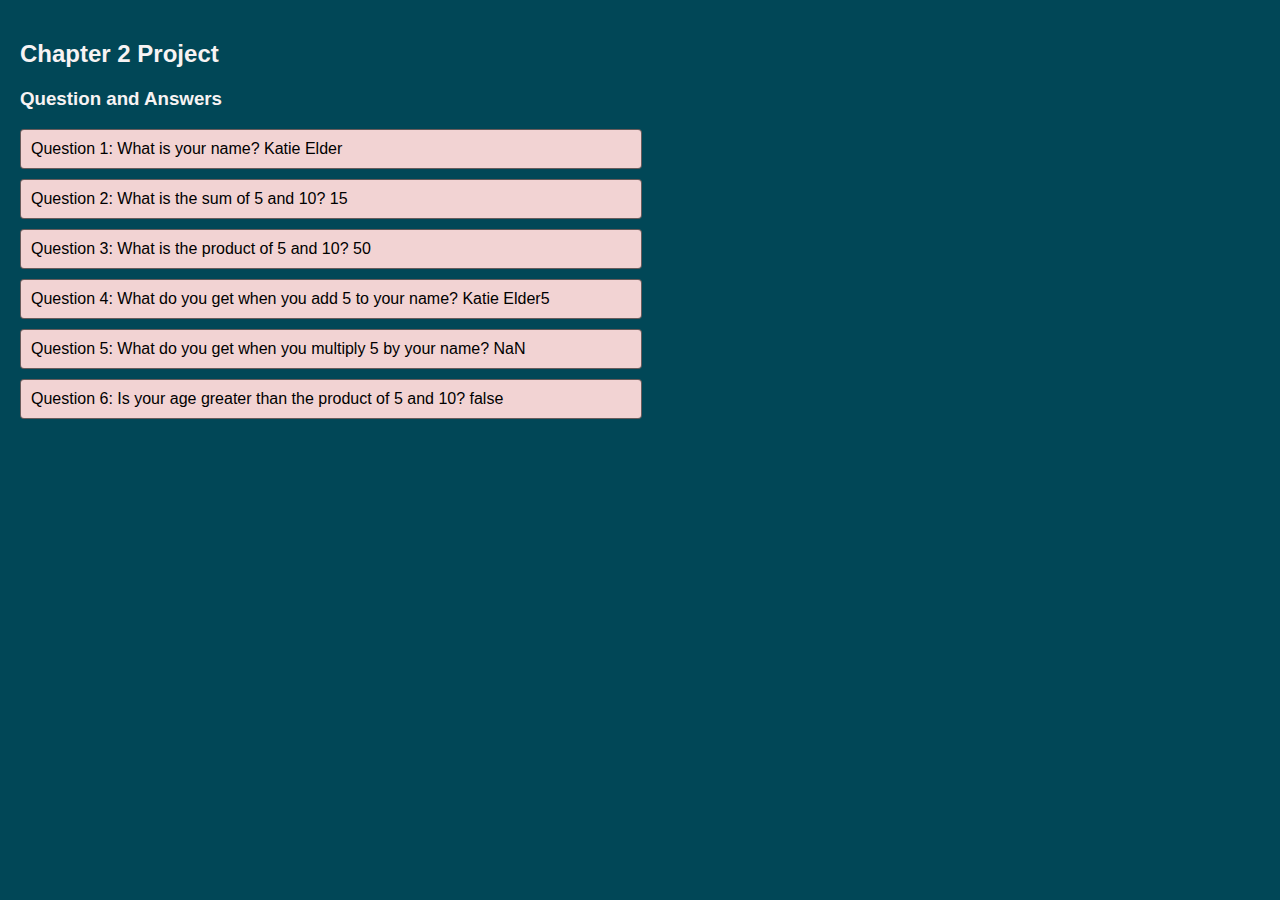
<file: Chapter2Project/index.html>
<!-- Katie Elder 3/8/2025 -->
<!-- Complete the following exercises by building a single, semantic, validated,
   spell-checked web page with both the questions and the answers. -->

<!DOCTYPE html> 
<html lang="en">
    <head>
        <meta charset="UTF-8">
        <meta name="viewport" content="width=device-width, initial-scale=1.0">
        <title>Chapter 2 Project</title>
        <link rel="stylesheet" href="styles.css"><!-- Link to the CSS file -->
    </head>

    <body>
        <h2>Chapter 2 Project</h2>
        <h3>Question and Answers</h3>
        <p id="p1">Johnson County Community College</p>
        <p id="p2">Johnson County Community College</p>
        <p id="p3">Johnson County Community College</p>
        <p id="p4">Johnson County Community College</p>
        <p id="p5">Johnson County Community College</p>
        <p id="p6">Johnson County Community College</p>

        <script src="project2.js"></script><!-- Link to the JavaScript file -->
    </body>
</html>
</file>
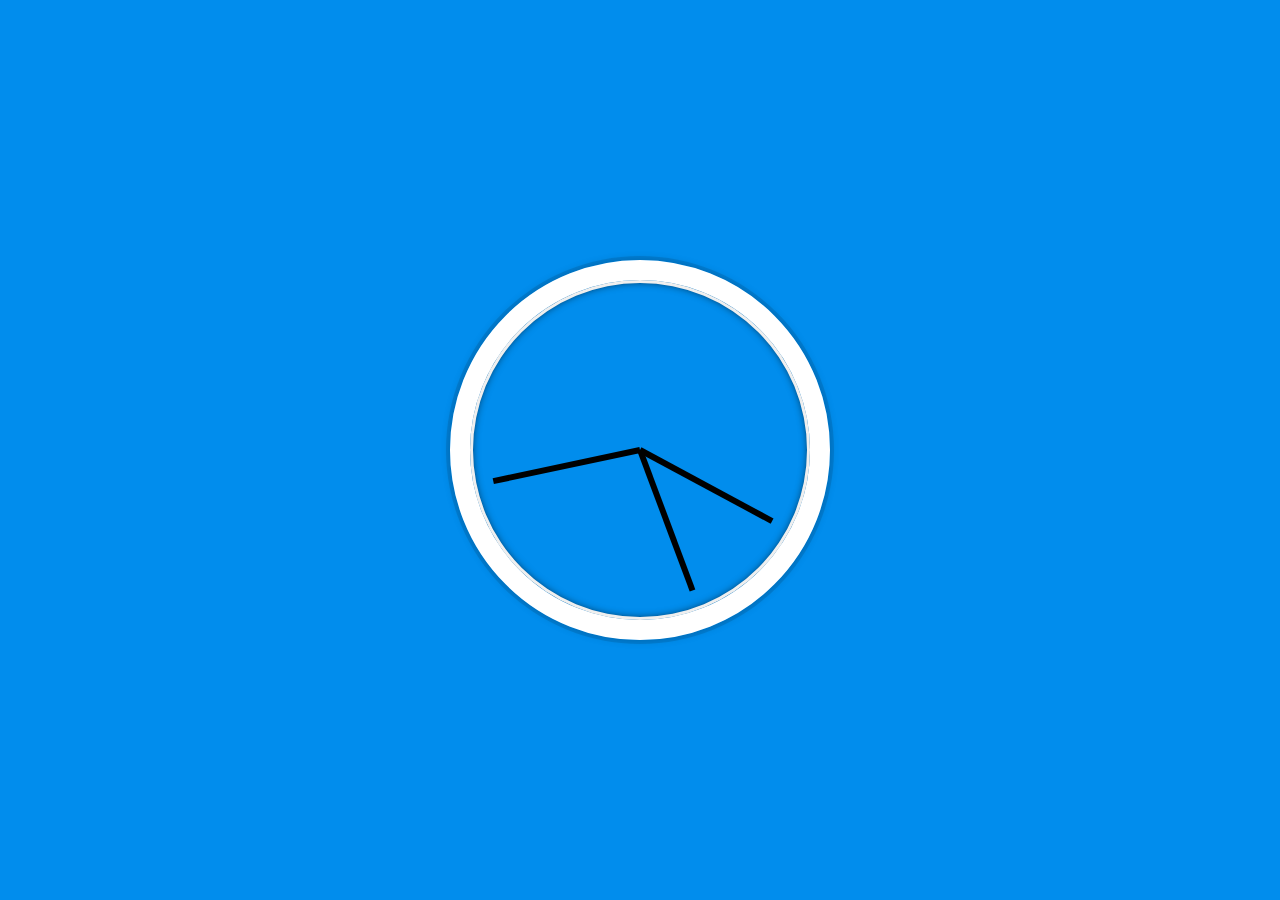
<file: Javascript2/index.html>
<!DOCTYPE html>
<html lang="en">
<head>
  <meta charset="UTF-8">
  <title>JS + CSS Clock</title>
  <link rel="icon" href="https://fav.farm/✅" />
</head>
<body>


    <div class="clock">
      <div class="clock-face">
        <div class="hand hour-hand"></div>
        <div class="hand min-hand"></div>
        <div class="hand second-hand"></div>
      </div>
    </div>


  <style>
    html {
      background: #018DED url(https://unsplash.it/1500/1000?image=881&blur=5);
      background-size: cover;
      font-family: 'helvetica neue';
      text-align: center;
      font-size: 10px;
    }

    body {
      margin: 0;
      font-size: 2rem;
      display: flex;
      flex: 1;
      min-height: 100vh;
      align-items: center;
    }

    .clock {
      width: 30rem;
      height: 30rem;
      border: 20px solid white;
      border-radius: 50%;
      margin: 50px auto;
      position: relative;
      padding: 2rem;
      box-shadow:
        0 0 0 4px rgba(0,0,0,0.1),
        inset 0 0 0 3px #EFEFEF,
        inset 0 0 10px black,
        0 0 10px rgba(0,0,0,0.2);
    }

    .clock-face {
      position: relative;
      width: 100%;
      height: 100%;
      transform: translateY(-3px); /* account for the height of the clock hands */
    }

    .hand {
      width: 50%;
      height: 6px;
      background: black;
      position: absolute;
      top: 50%;
      transform-origin: 100%;
      transform: rotate(90deg);
      transition: all 0.05s;
      transition-timing-function: cubic-bezier(0.1, 2.7, 0.58, 1);
    }
</style>

<script>
  const secondHand = document.querySelector('.second-hand');
  const minsHand = document.querySelector('.min-hand');
  const hourHand = document.querySelector('.hour-hand');

  function setDate() {
    const now = new Date();

    const seconds = now.getSeconds();
    const secondsDegrees = ((seconds / 60) * 360) + 90;
    secondHand.style.transform = `rotate(${secondsDegrees}deg)`;

    const mins = now.getMinutes();
    const minsDegrees = ((mins / 60) * 360) + ((seconds/60)*6) + 90;
    minsHand.style.transform = `rotate(${minsDegrees}deg)`;

    const hour = now.getHours();
    const hourDegrees = ((hour / 12) * 360) + ((mins/60)*30) + 90;
    hourHand.style.transform = `rotate(${hourDegrees}deg)`;
  }

  setInterval(setDate, 1000);

  setDate();

</script>
</body>
</html>
</file>
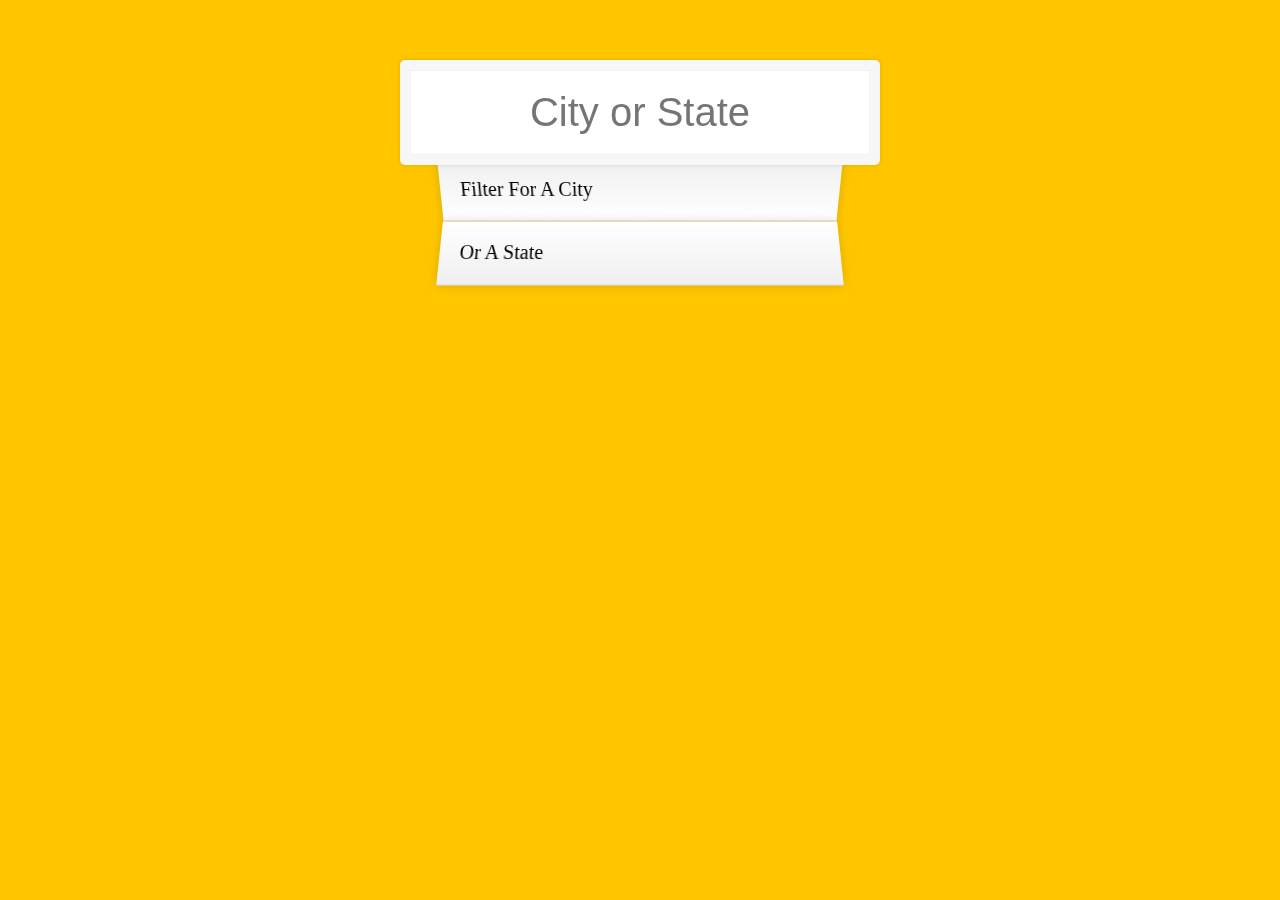
<file: Javascript5/index.html>
<!DOCTYPE html>
<html lang="en">
<head>
  <meta charset="UTF-8">
  <title>Type Ahead 👀</title>
  <link rel="stylesheet" href="styles.css">
  <link rel="icon" href="https://fav.farm/✅" />
</head>
<body>

  <form class="search-form">
    <input type="text" class="search" placeholder="City or State">
    <ul class="suggestions">
      <li>Filter for a city</li>
      <li>or a state</li>
    </ul>
  </form>
<script>
const endpoint = 'https://gist.githubusercontent.com/Miserlou/c5cd8364bf9b2420bb29/raw/2bf258763cdddd704f8ffd3ea9a3e81d25e2c6f6/cities.json';

const cities = [];
fetch(endpoint)
  .then(blob => blob.json())
  .then(data => cities.push(...data));

function findMatches(wordToMatch, cities) {
  return cities.filter(place => {
    // here we need to figure out if the city or state matches what was searched
    const regex = new RegExp(wordToMatch, 'gi');
    return place.city.match(regex) || place.state.match(regex)
  });
}

function numberWithCommas(x) {
  return x.toString().replace(/\B(?=(\d{3})+(?!\d))/g, ',');
}

function displayMatches() {
  const matchArray = findMatches(this.value, cities);
  const html = matchArray.map(place => {
    const regex = new RegExp(this.value, 'gi');
    const cityName = place.city.replace(regex, `<span class="hl">${this.value}</span>`);
    const stateName = place.state.replace(regex, `<span class="hl">${this.value}</span>`);
    return `
      <li>
        <span class="name">${cityName}, ${stateName}</span>
        <span class="population">${numberWithCommas(place.population)}</span>
      </li>
    `;
  }).join('');
  suggestions.innerHTML = html;
}

const searchInput = document.querySelector('.search');
const suggestions = document.querySelector('.suggestions');

searchInput.addEventListener('change', displayMatches);
searchInput.addEventListener('keyup', displayMatches);

</script>
  </body>
</html>
</file>
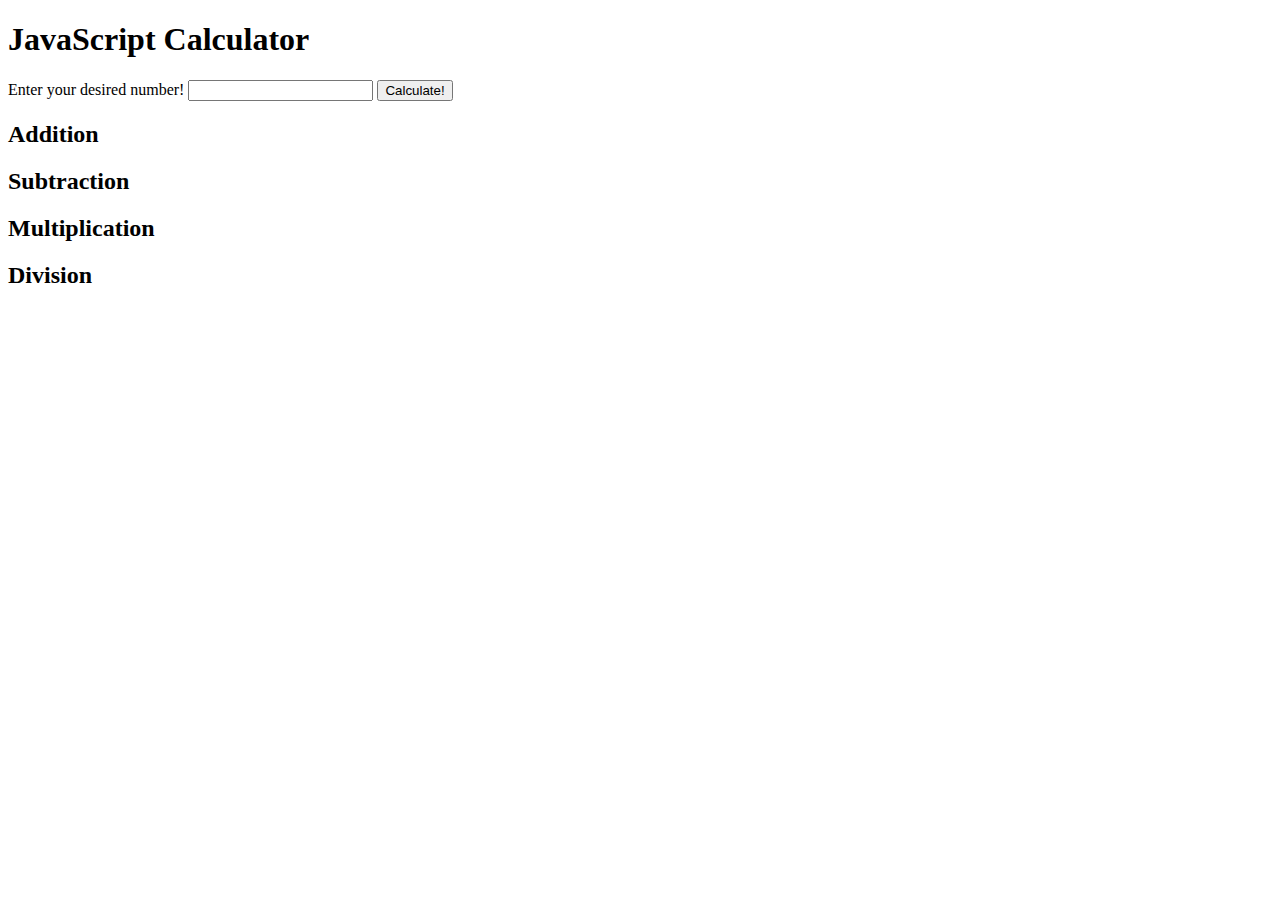
<file: JS Calculator/index.html>
<!DOCTYPE html>
<html lang="en">
<head>
<meta charset="UTF-8">
<meta name="viewport" content="width=device-width, initial-scale=1.0">
<link rel="stylesheet" href="styles.css">
<title>JavaScript Calculator</title>
</head>
<body>
<h1>JavaScript Calculator</h1>

<label for="num">Enter your desired number!</label>
<input type="number" id="num" placeholder="">
<button id="calculateBtn">Calculate!</button>

<div class="results-container">
<div class="results-column">
<h2>Addition</h2>
<p id="addition"></p>
</div>
<div class="results-column">
<h2>Subtraction</h2>
<p id="subtraction"></p>
</div>
<div class="results-column">
<h2>Multiplication</h2>
<p id="multiplication"></p>
</div>
<div class="results-column">
<h2>Division</h2>
<p id="division"></p>
</div>
</div>
<script src="script.js"></script>
</body>
</html>
</file>
<file: Chapter2Project/styles.css>
/* 
Katie Elder 3/8/2025 
*/

body {
    font-family: Arial, sans-serif;
    background-color: #014757;
    margin: 0;
    padding: 20px;
    }
    
    h2 {
        color: #f7f3f3;
    }

    h3 {
        color: #f7f3f3;
    }

    p {
    background-color: #f2d3d3;
    padding: 10px;
    border: 1px solid ,#02020292;
    max-width: 600px;
    border-radius: 4px;
    margin: 10px 0;
    }
</file>
<file: Javascript5/styles.css>
html {
  box-sizing: border-box;
  background: #ffc600;
  font-family: 'helvetica neue';
  font-size: 20px;
  font-weight: 200;
}

*, *:before, *:after {
  box-sizing: inherit;
}

input {
  width: 100%;
  padding: 20px;
}

.search-form {
  max-width: 400px;
  margin: 50px auto;
}

input.search {
  margin: 0;
  text-align: center;
  outline: 0;
  border: 10px solid #F7F7F7;
  width: 120%;
  left: -10%;
  position: relative;
  top: 10px;
  z-index: 2;
  border-radius: 5px;
  font-size: 40px;
  box-shadow: 0 0 5px rgba(0, 0, 0, 0.12), inset 0 0 2px rgba(0, 0, 0, 0.19);
}

.suggestions {
  margin: 0;
  padding: 0;
  position: relative;
  /*perspective: 20px;*/
}

.suggestions li {
  background: white;
  list-style: none;
  border-bottom: 1px solid #D8D8D8;
  box-shadow: 0 0 10px rgba(0, 0, 0, 0.14);
  margin: 0;
  padding: 20px;
  transition: background 0.2s;
  display: flex;
  justify-content: space-between;
  text-transform: capitalize;
}

.suggestions li:nth-child(even) {
  transform: perspective(100px) rotateX(3deg) translateY(2px) scale(1.001);
  background: linear-gradient(to bottom,  #ffffff 0%,#EFEFEF 100%);
}

.suggestions li:nth-child(odd) {
  transform: perspective(100px) rotateX(-3deg) translateY(3px);
  background: linear-gradient(to top,  #ffffff 0%,#EFEFEF 100%);
}

span.population {
  font-size: 15px;
}

.hl {
  background: #ffc600;
}
</file>
<file: JS Calculator/styles.css>

</file>
